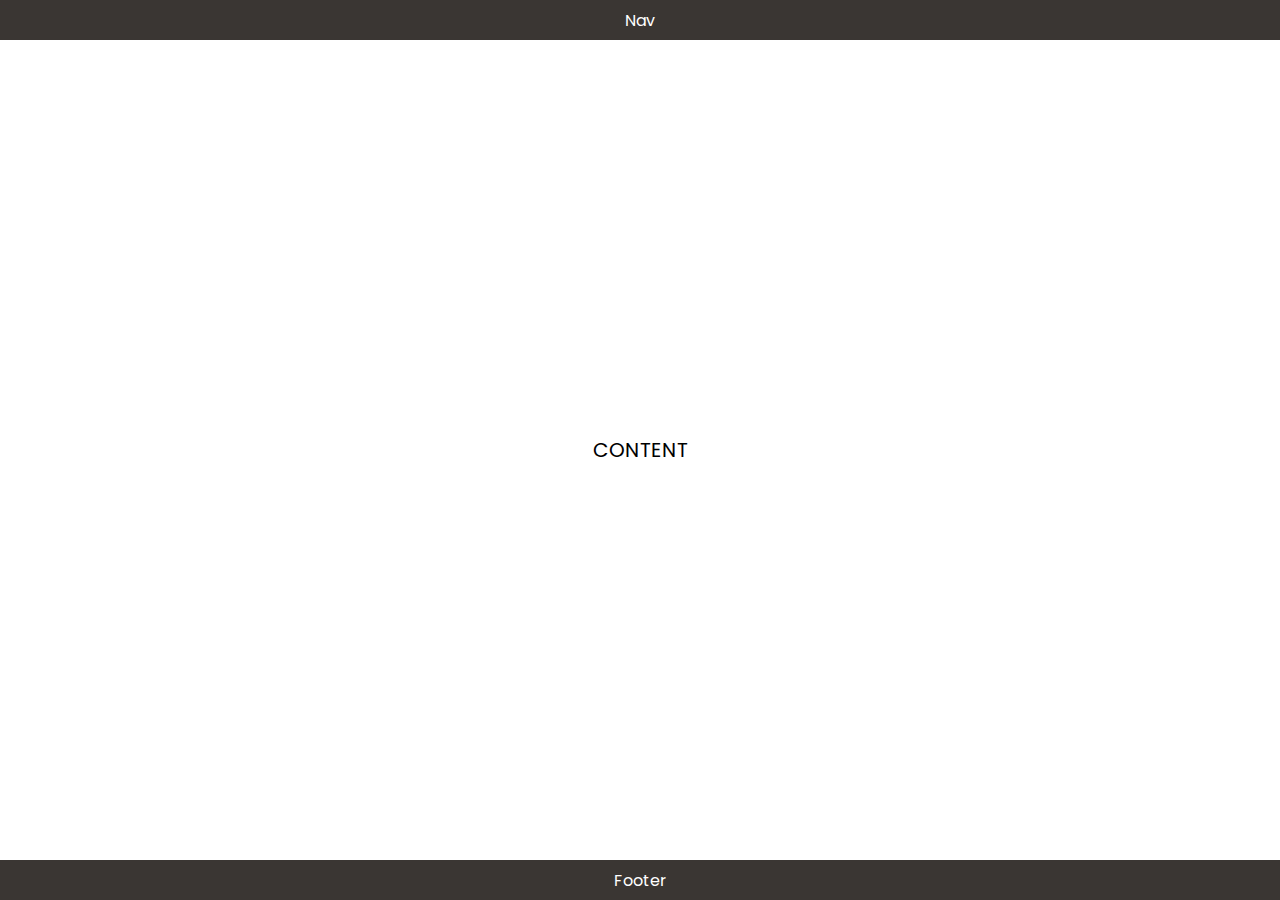
<file: workshop/exercise-01/index.html>
<!DOCTYPE html>
<html>
  <head>
    <link href="https://fonts.googleapis.com/css2?family=Poppins" rel="stylesheet">
    <link href="styles.css" rel="stylesheet" />
  </head>
  <body>
    <div class="container">
      <header class="row content">
        Nav
      </header>
      <span class="middle content">CONTENT</span>
      <footer class="row content">
        Footer
      </footer>
    </div>
  </body>
</html>
</file>
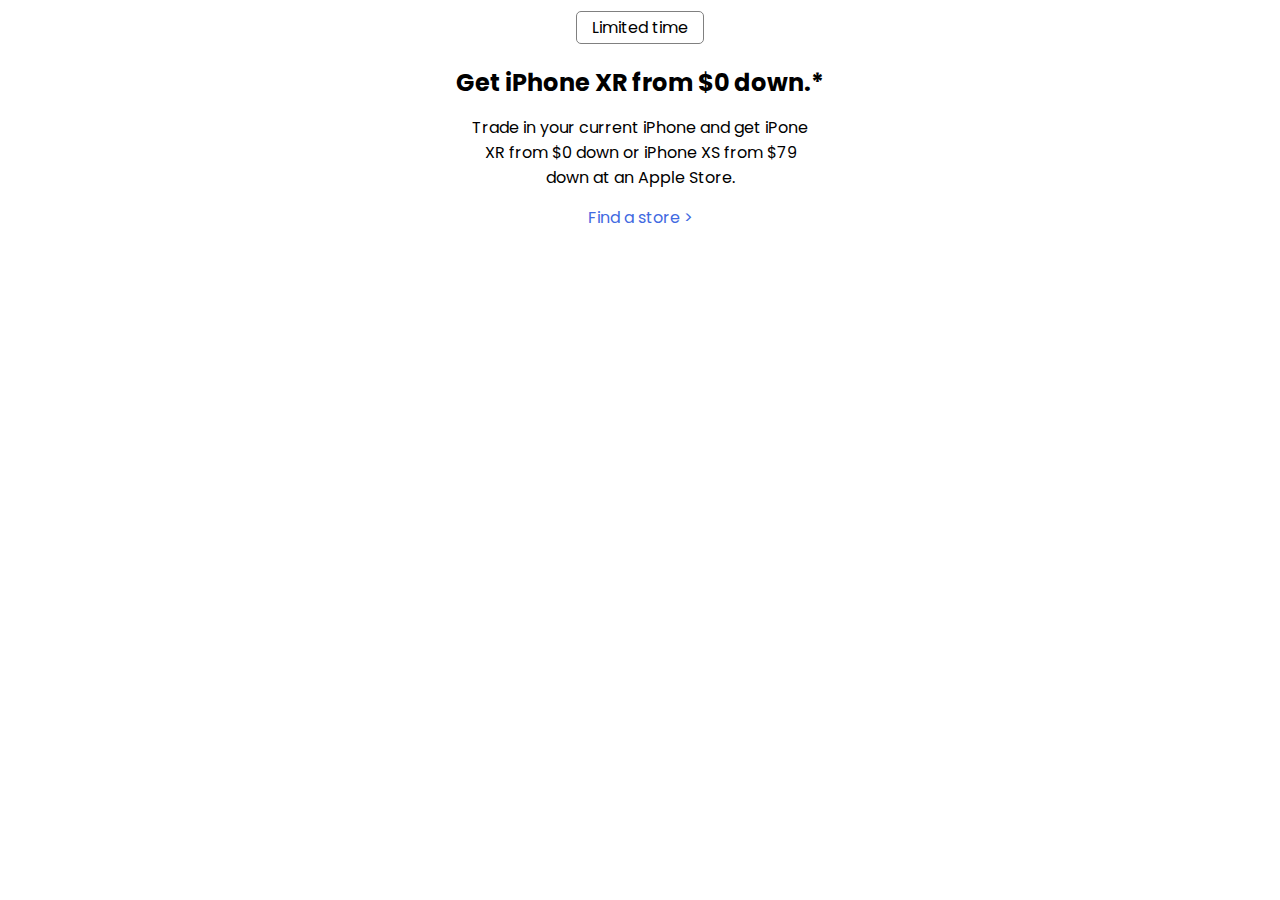
<file: workshop/exercise-04/index.html>
<!DOCTYPE html>
<head>
  <link href="https://fonts.googleapis.com/css2?family=Poppins" rel="stylesheet">
  <link href="style.css" rel="stylesheet">
</head>
<body>
  <div class="main-content">
    <span class="notice">Limited time</span>
    <h2>Get iPhone XR from $0 down.*</h2>
    <p>
      Trade in your current iPhone and get iPone XR from 
      $0 down or iPhone XS from $79 down at an Apple Store.
    </p>
    <a href="#" class="link">Find a store </a>
  </div>
</body>
</html>
</file>
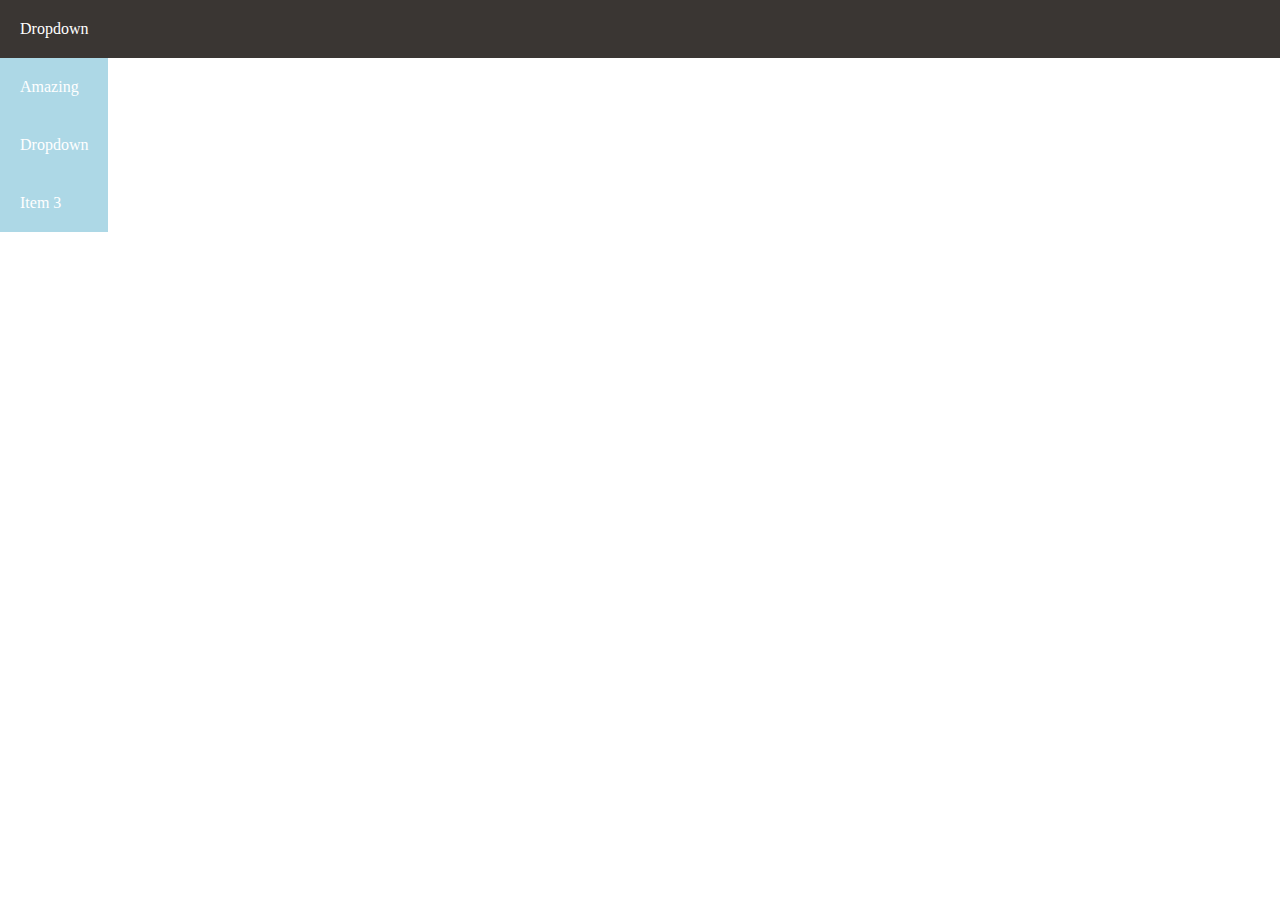
<file: workshop/exercise-06/index.html>
<!DOCTYPE html>
<html>

<head>
    <link href="style.css" rel="stylesheet" />
</head>

<body>
    <div class="nav">
        <span class="nav-dropdown">
            Dropdown
            <div class="menu">
                <ul class="items">
                    <li>Amazing</li>
                    <li>Dropdown</li>
                    <li>Item 3</li>
                </ul>
            </div>
    </div>
</body>

</html>
</file>
<file: workshop/exercise-01/styles.css>
body {
  margin: 0;
  font-family: "Poppins", sans-serif;
}

.container {
  min-height: 100vh;
  flex-direction: column;
  display: flex;
}

.row {
  height: 40px;
  background-color: #3a3633;
  color: white;
}

.content {
  display: flex;
  align-items: center;
  justify-content: center;
}

.middle {
  flex: 1;
  font-size: 20px
}
</file>
<file: workshop/exercise-04/style.css>
body {
  margin: 0;
  font-family: "Poppins", sans-serif;
  text-align: center;
}

.main-content {
  margin-top: 15px;
}

.notice {
  border: 1px solid grey;
  padding: 4px 15px;
  border-radius: 5px;
  line-height: 1.47;
} 

.main-content > h2 {
  margin: 25px 0px 15px 0px;
}

.main-content > p {
  max-width: 350px;
  margin: auto;
}

.main-content > a {
  margin-top: 15px;
}

.link {
  color: royalblue;
  text-decoration: none;
  display: inline-block;
}

.link:hover {
  text-decoration: underline;
}

.link::after {
  content: '>';
  display: inline-block;
}



/* font-family
text-align
border
border-radius
padding
line-height
font-size
max-width
margin
margin-top
color
text-decoration
content
padding-left
display
:hover
::after */
</file>
<file: workshop/exercise-06/style.css>
body {
  margin: 0;
}

.nav {
  background-color: #3a3633;
}

.nav-dropdown {
  padding: 20px;
  color: #fff;
  position: relative;
  display: inline-block;
}

.nav-dropdown:hover > .menu {
  display: block;
  position: absolute;
  background-color: lightblue;
  top: 100%;
  left: 0;
}

.menu {
  display: none;
}

.items {
  margin: 0;
  padding: 0;
}

.items > li {
  padding: 20px;
}

.items > li:hover {
  background-color: navy;
}
</file>
